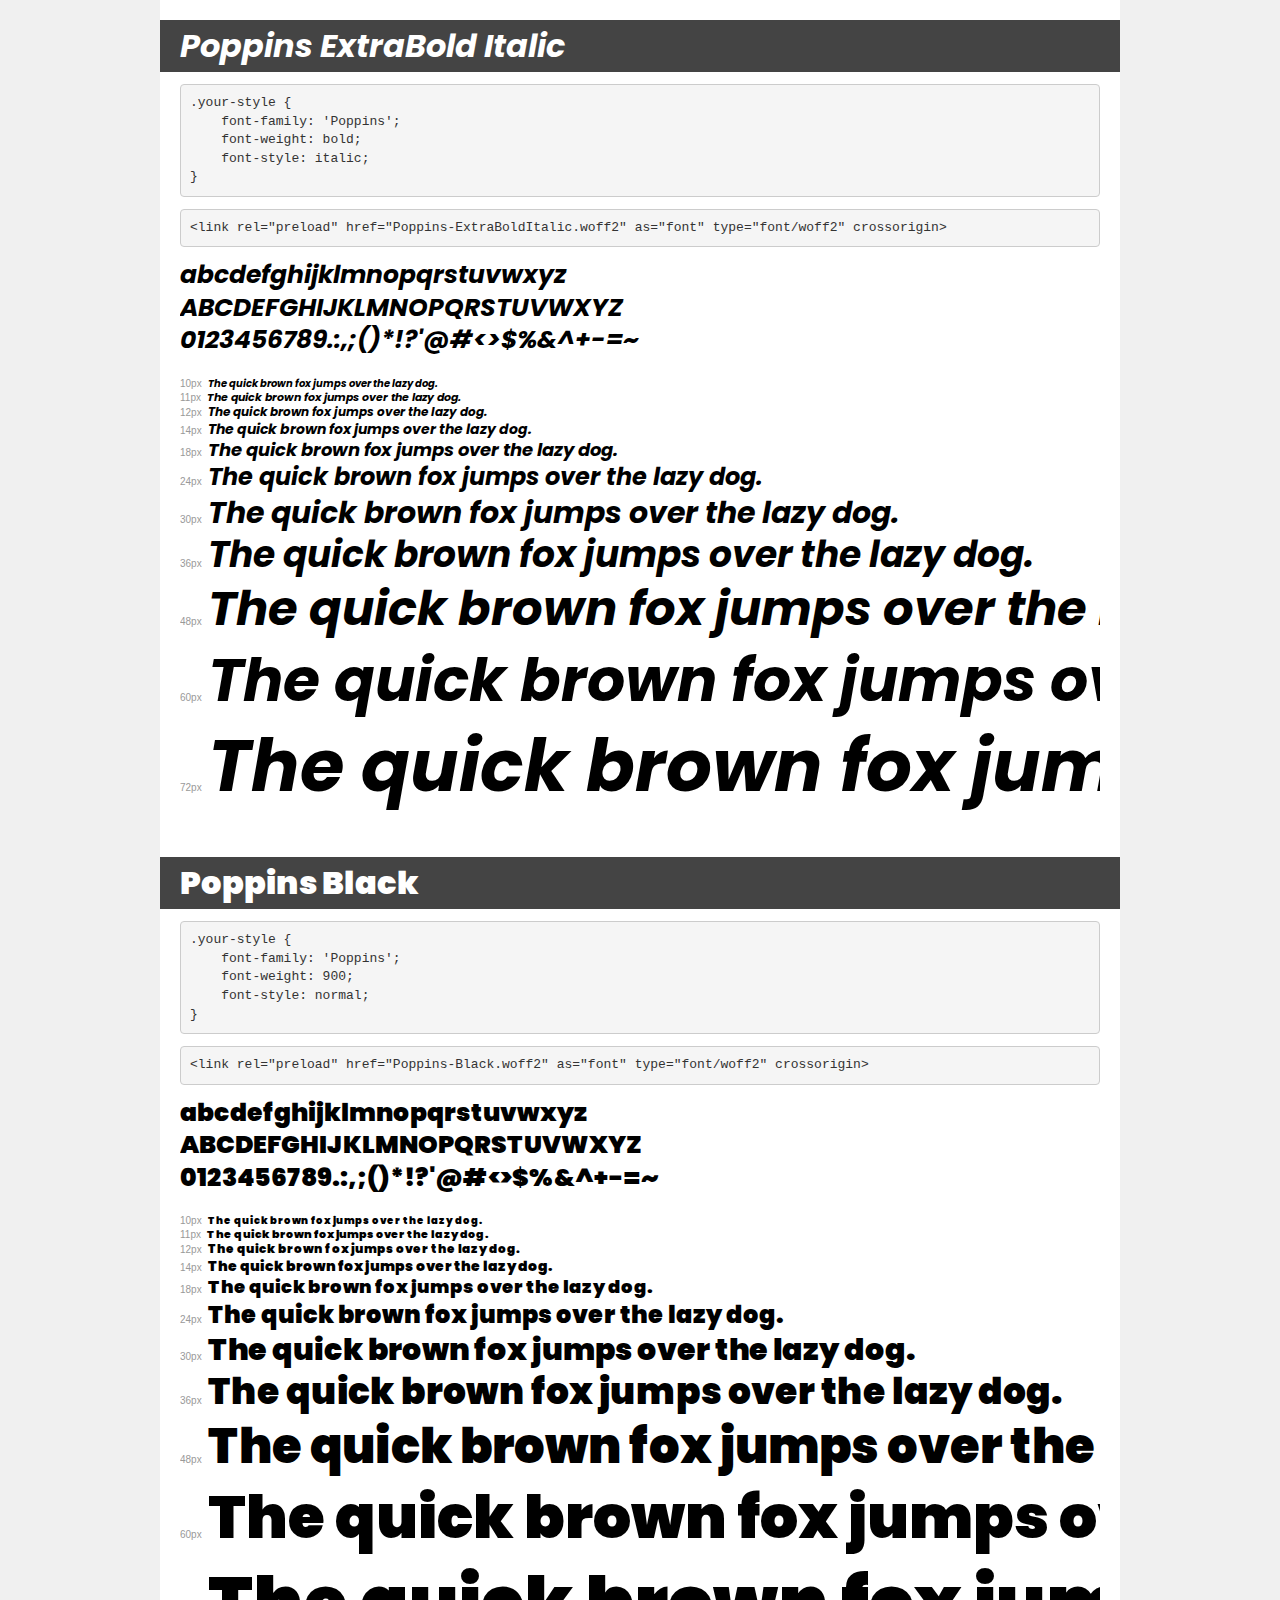
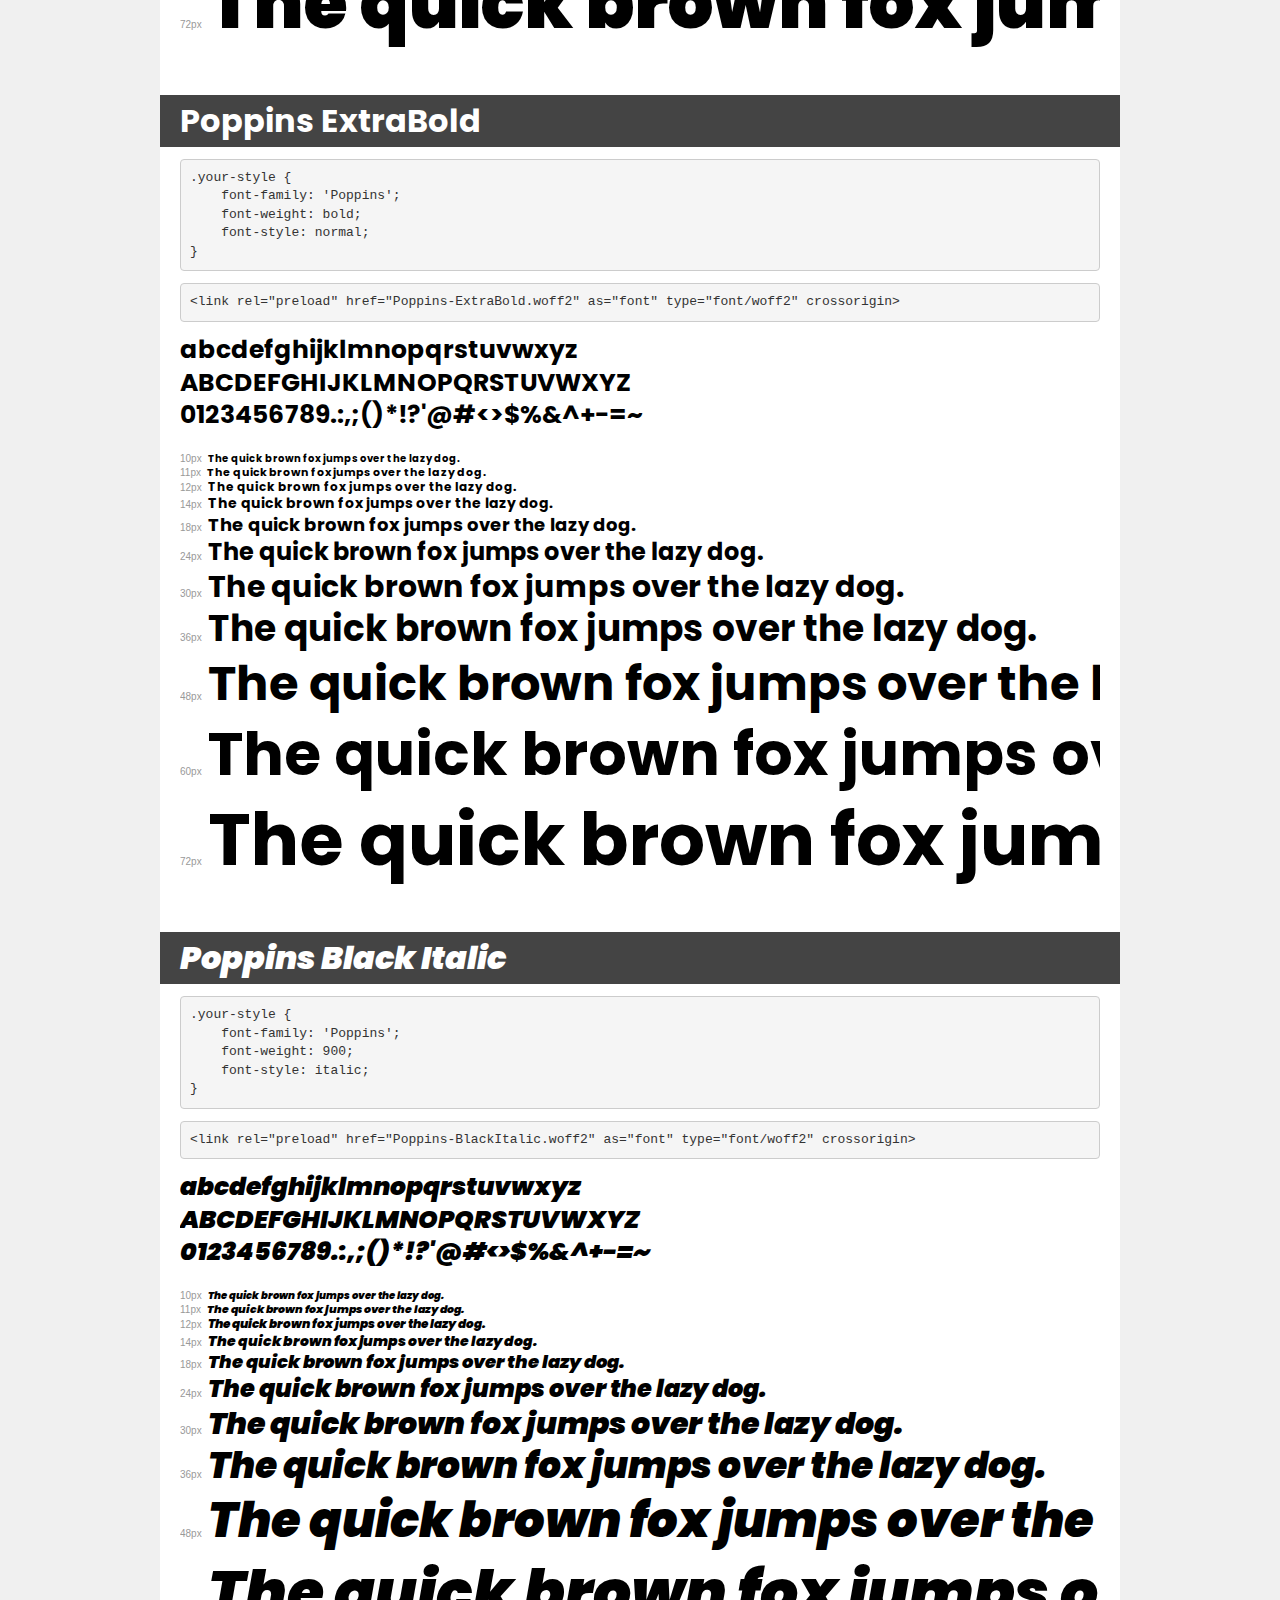
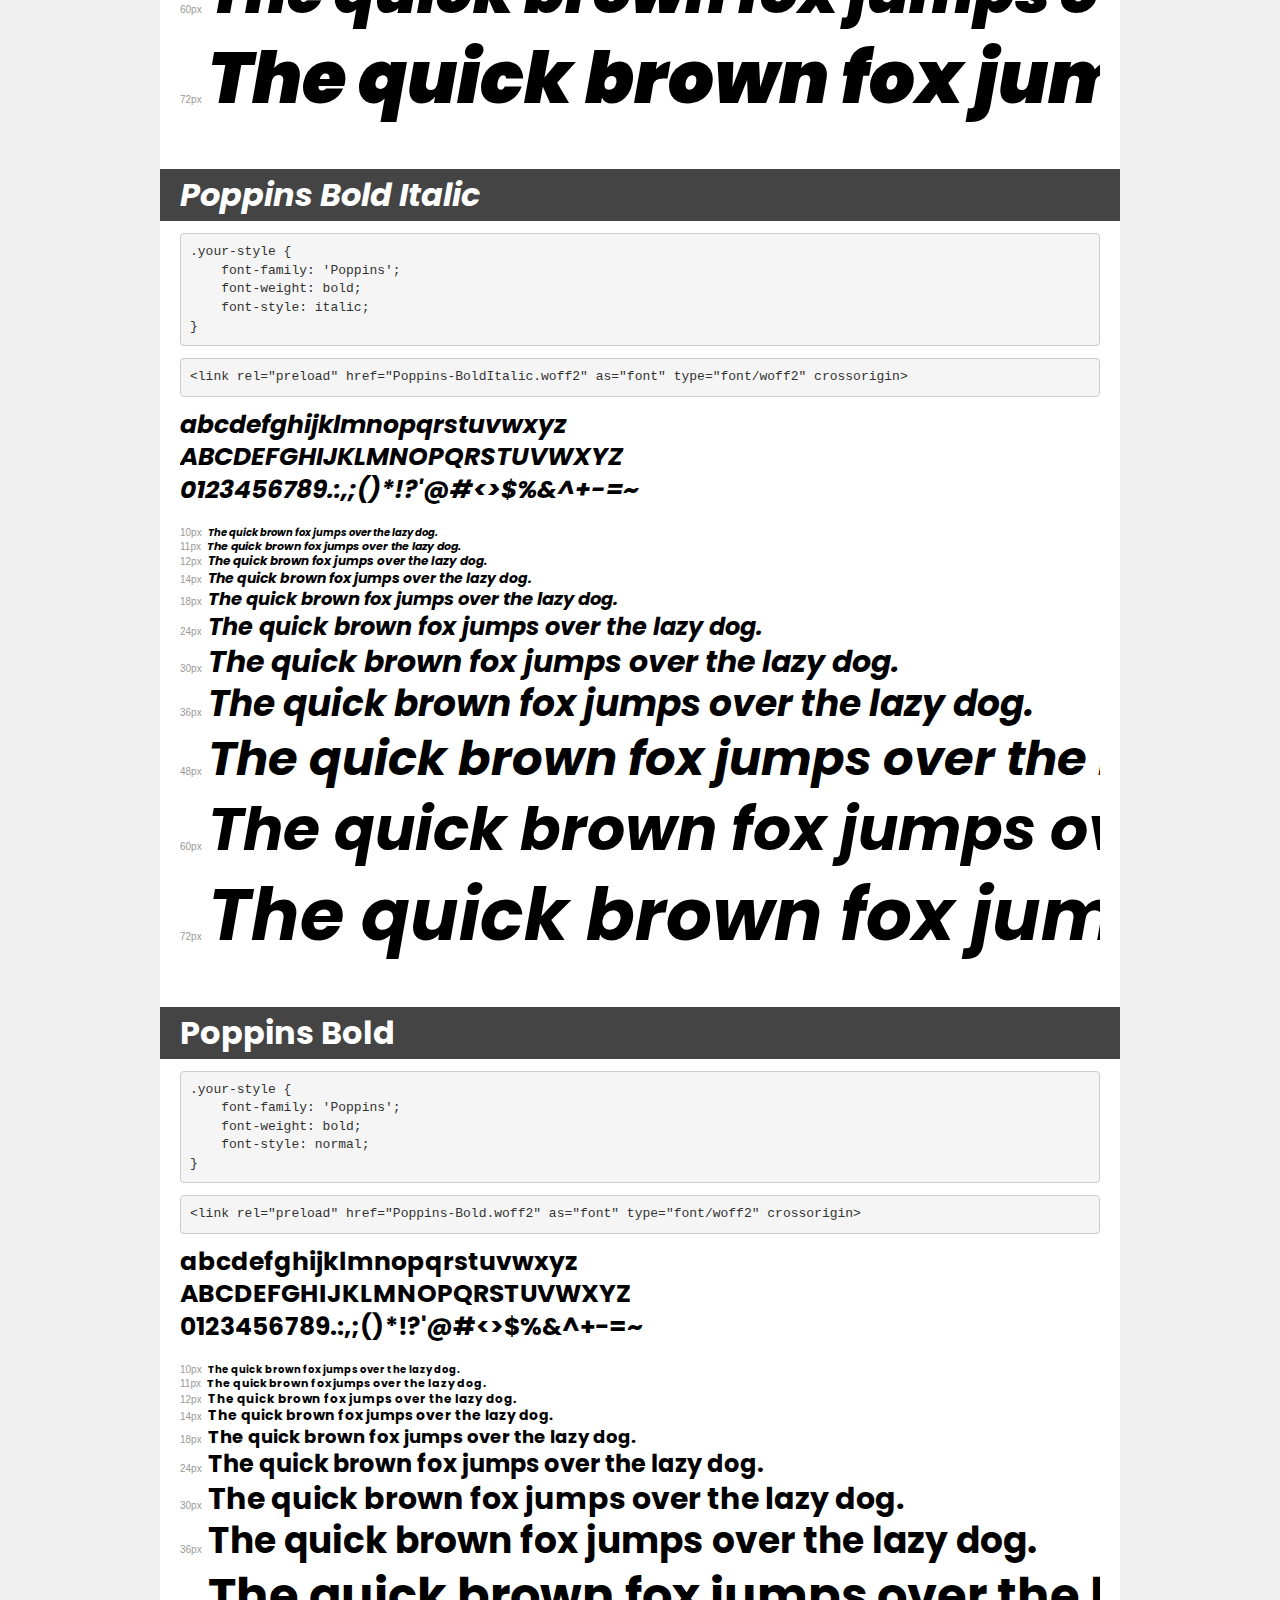
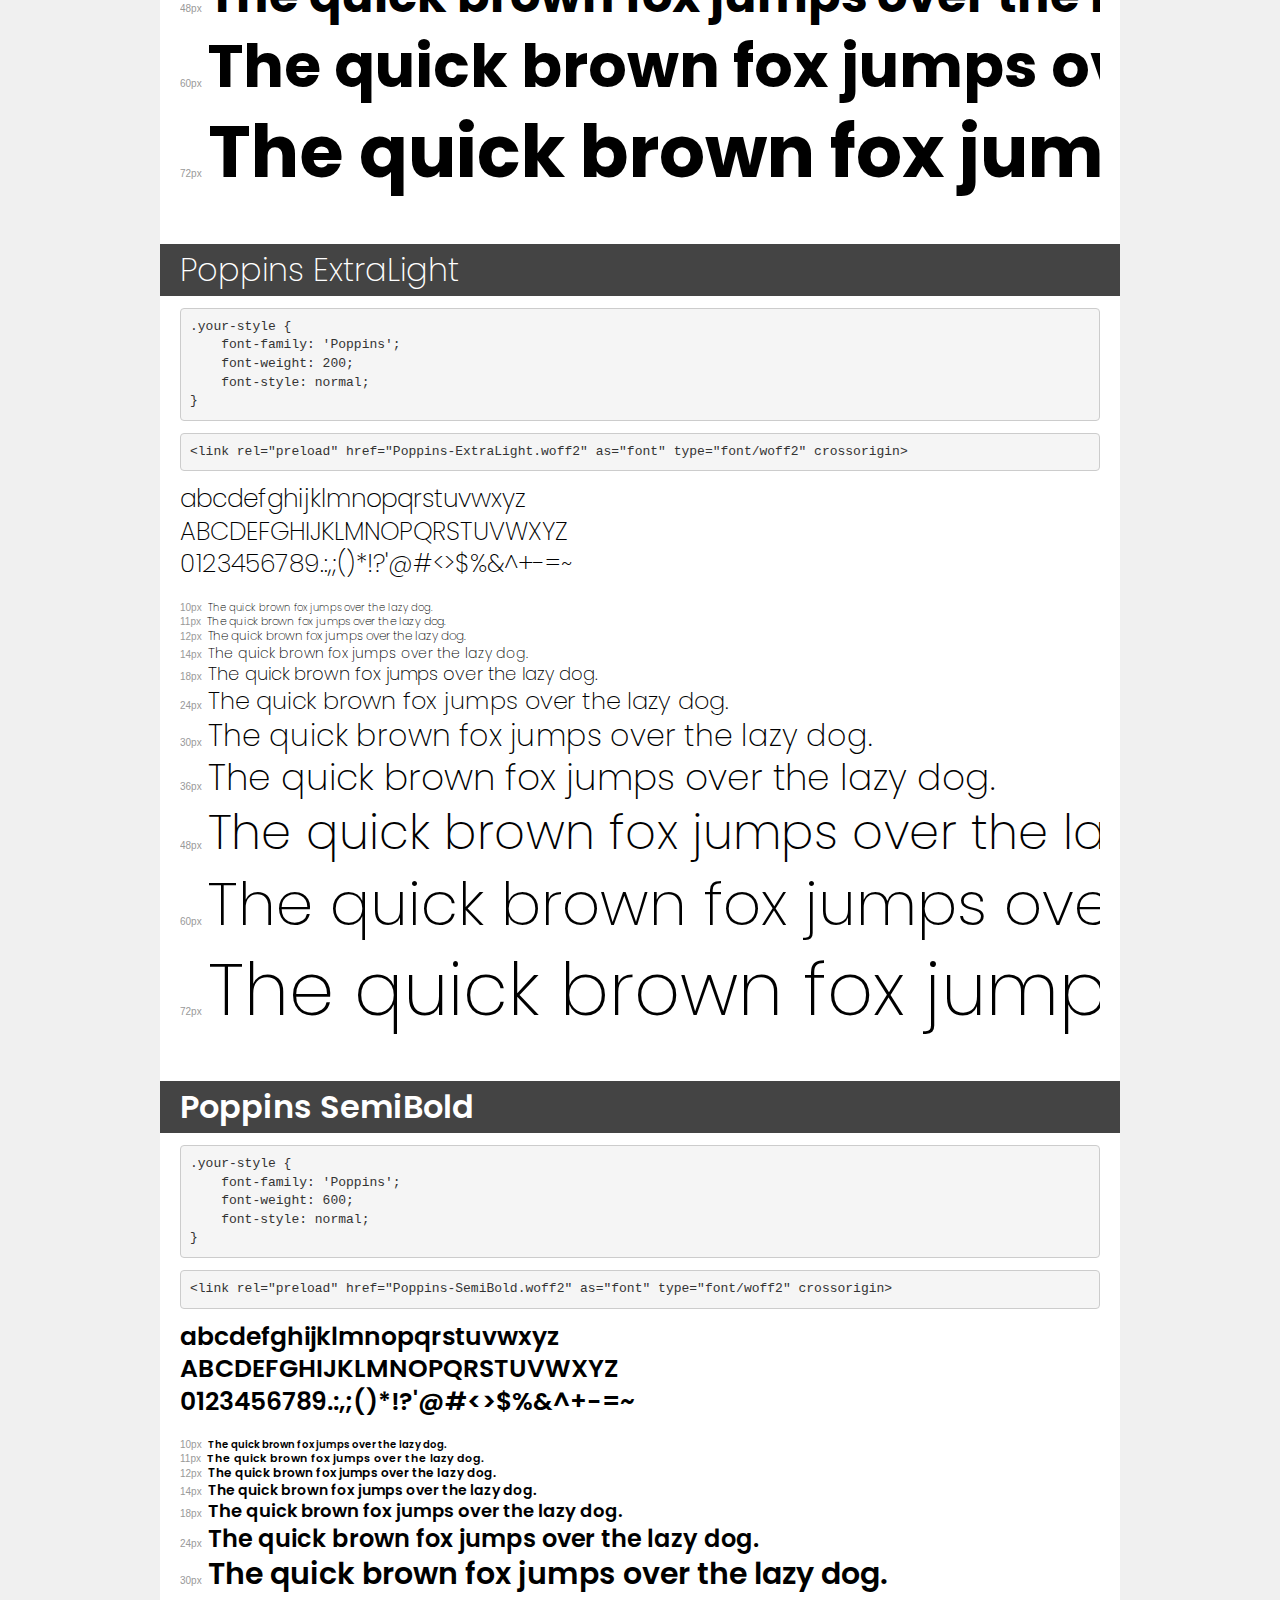
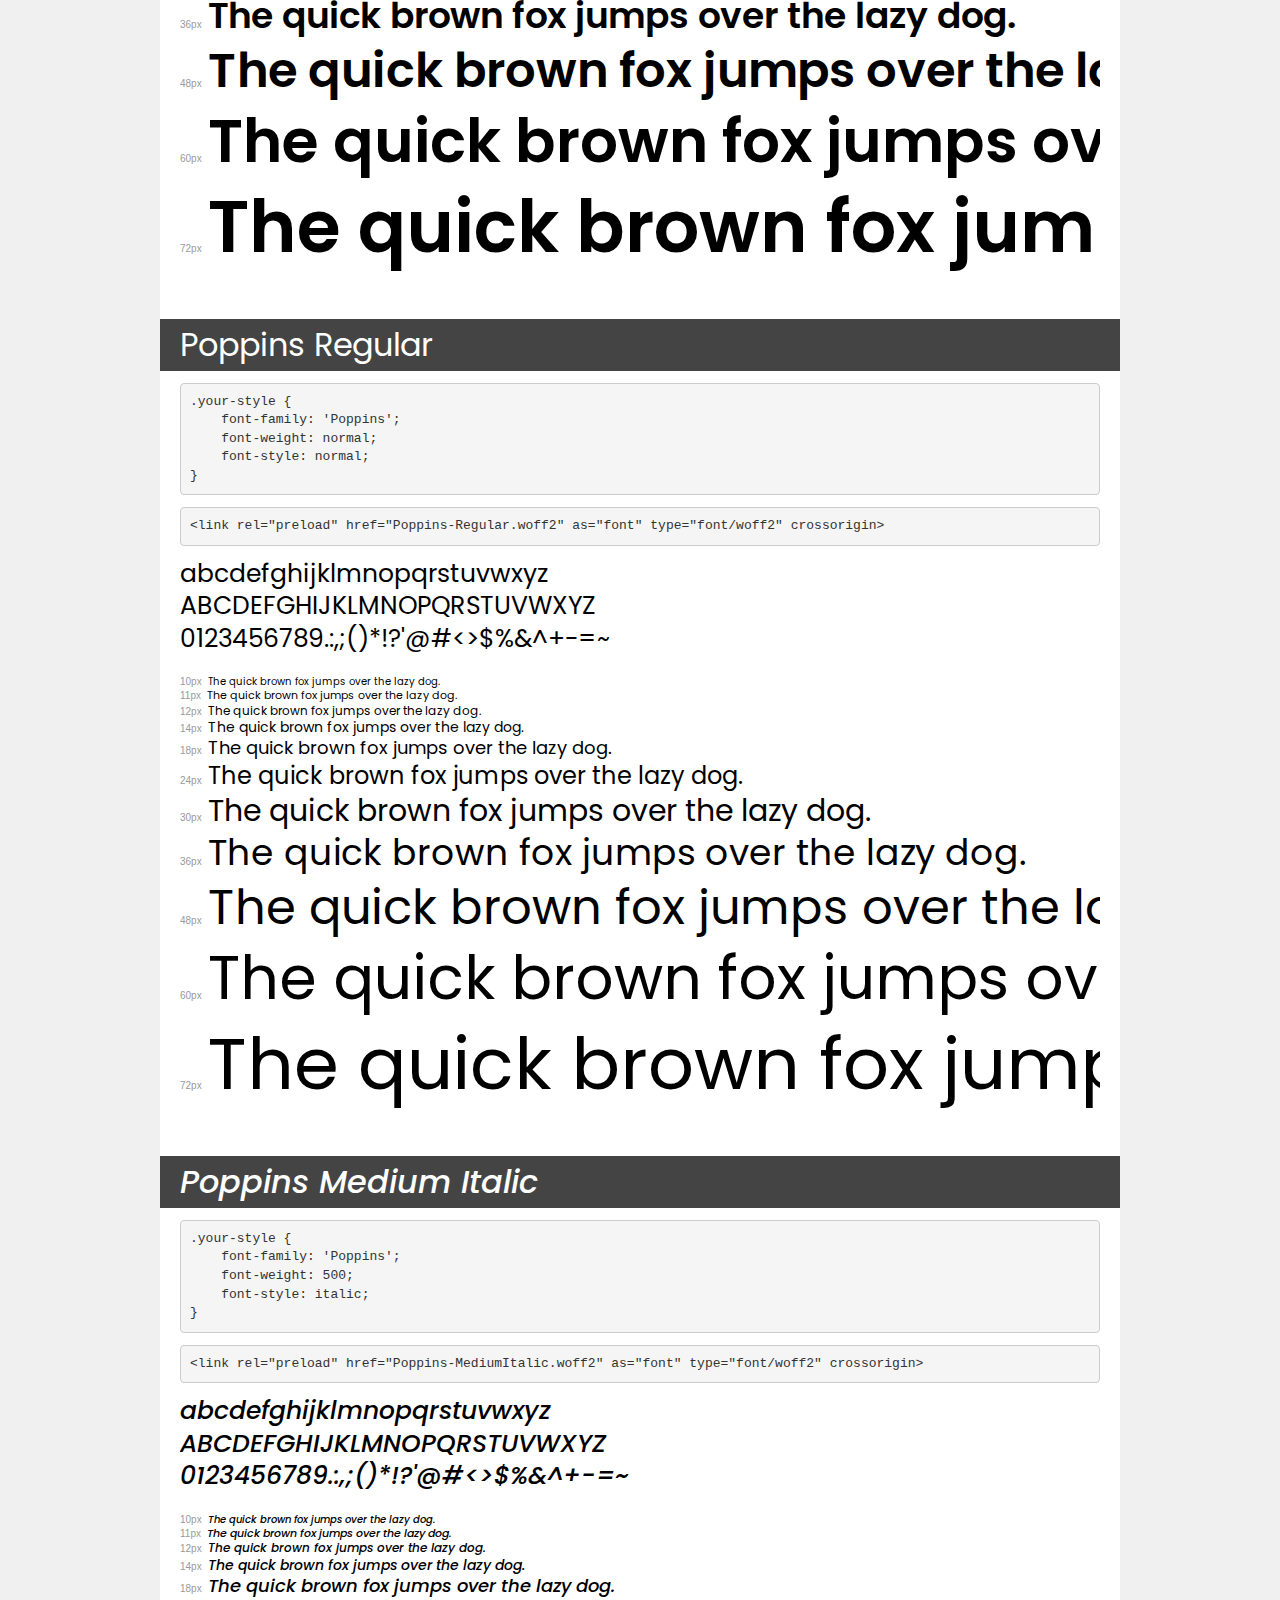
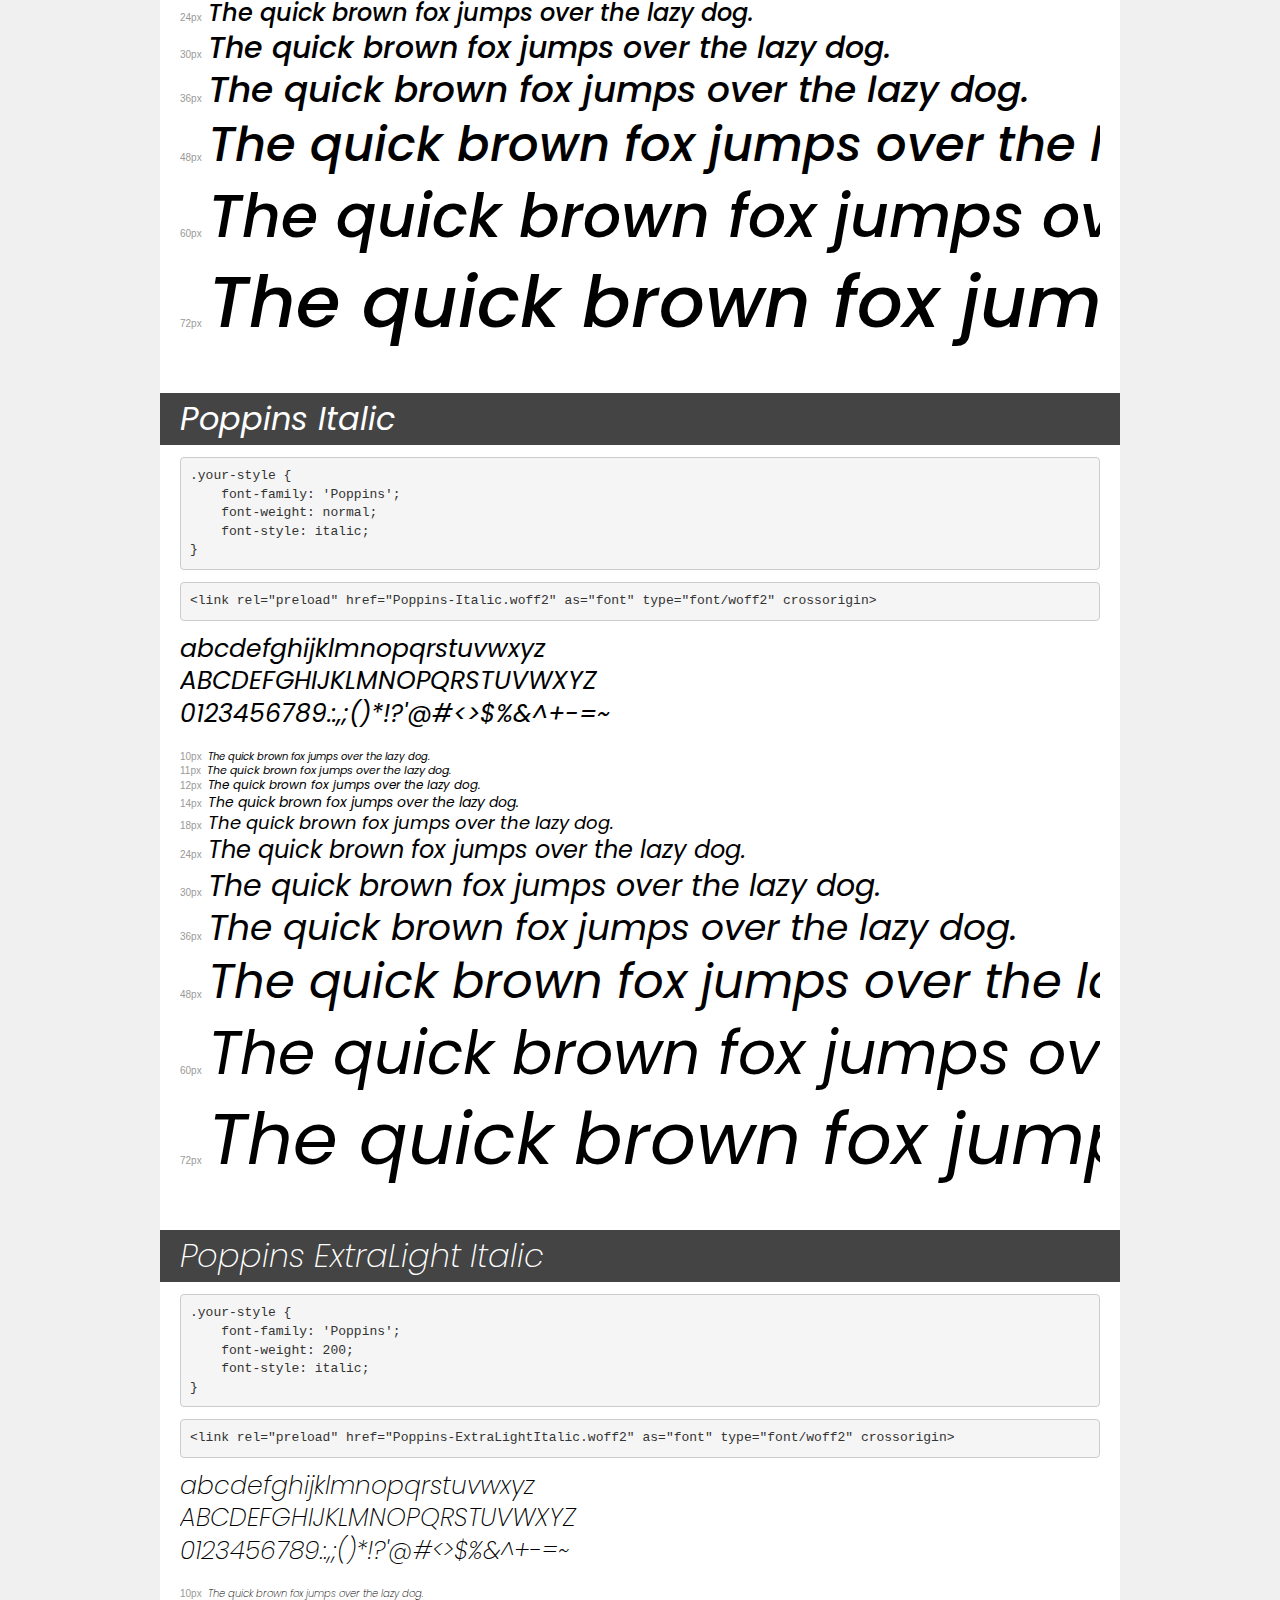
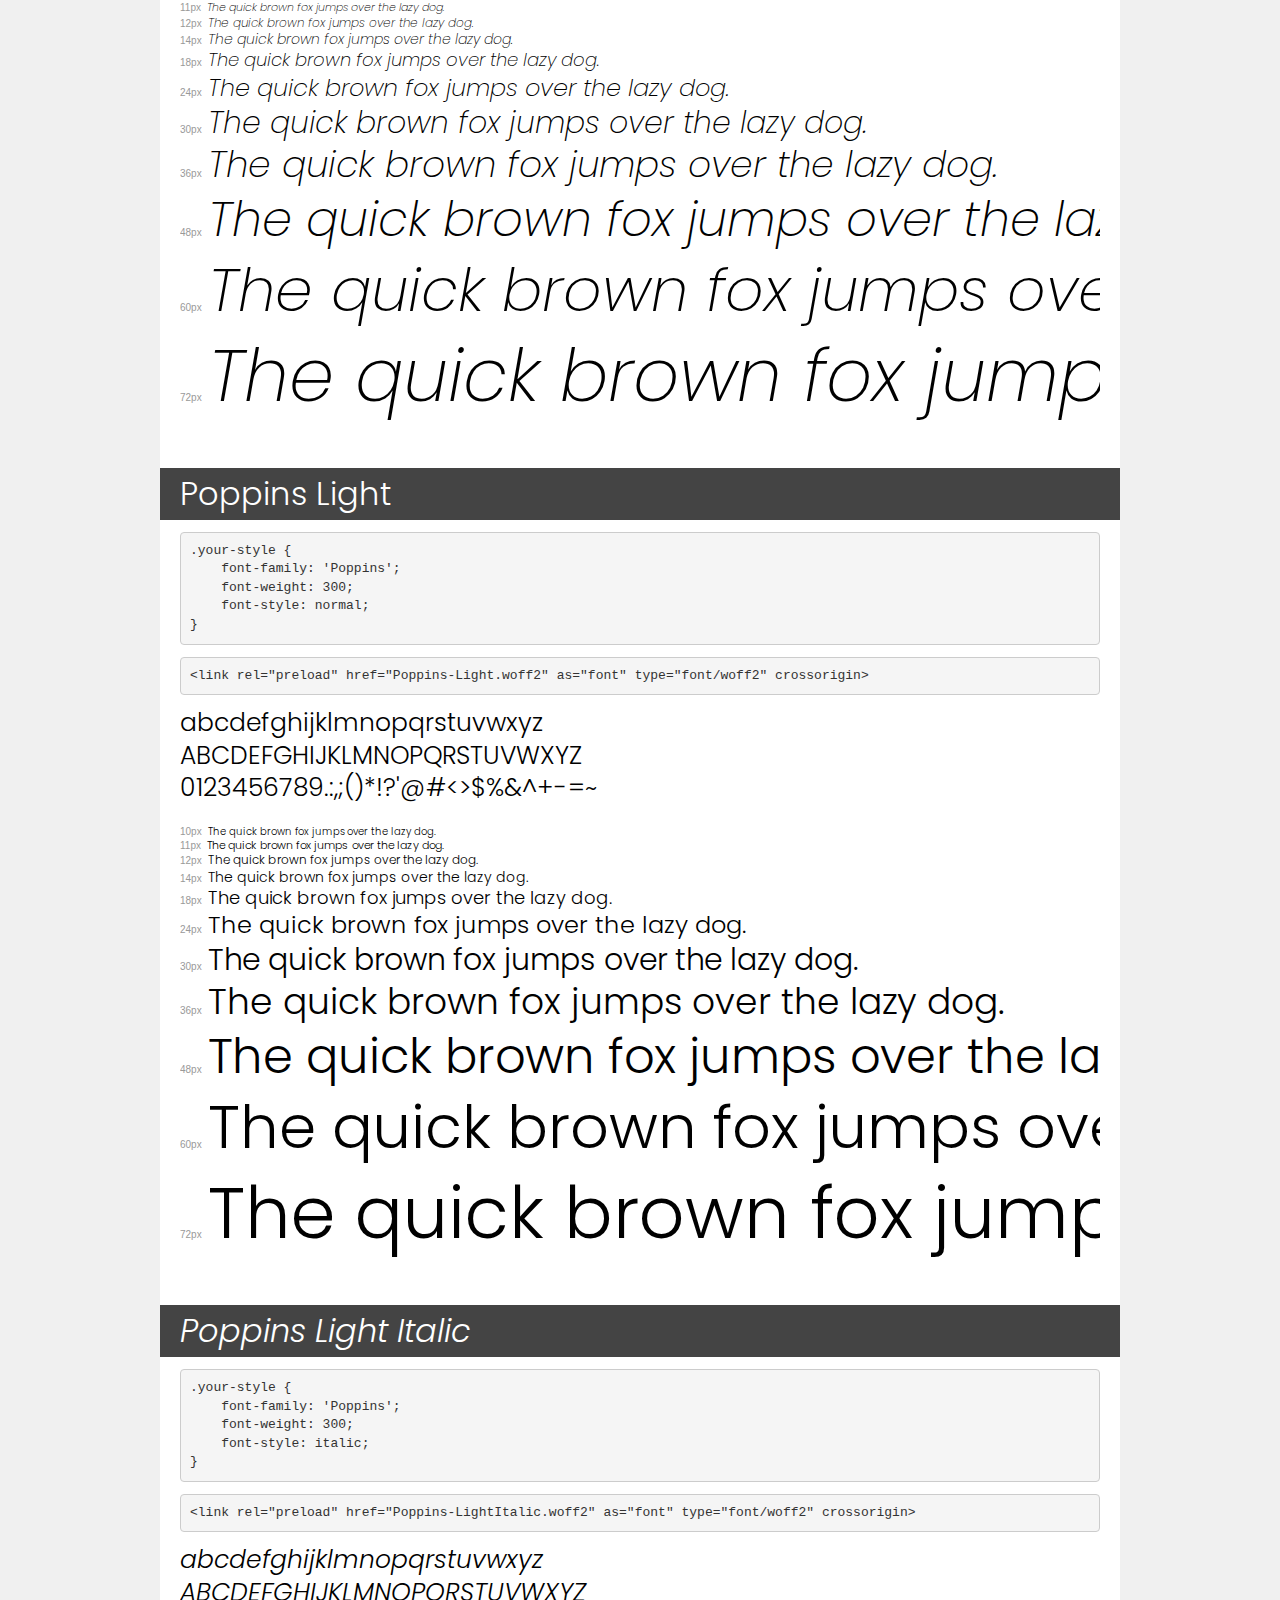
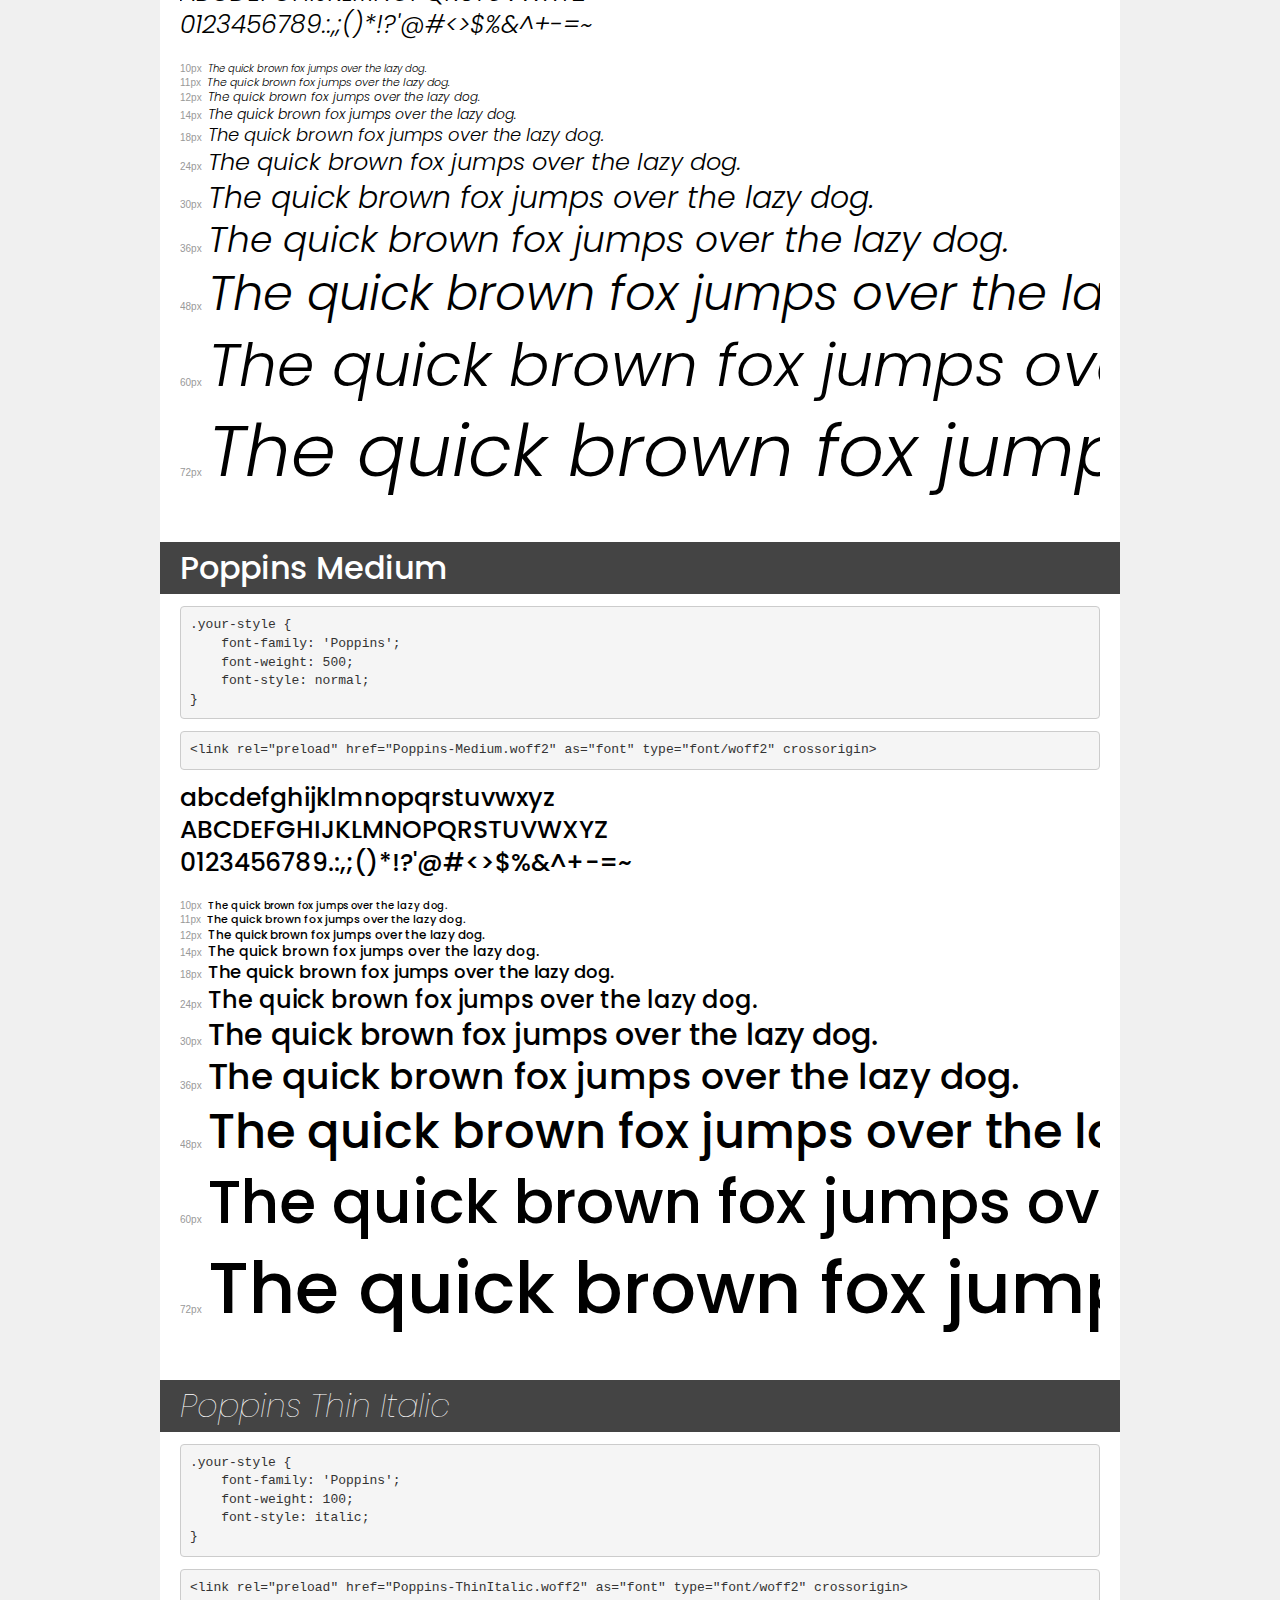
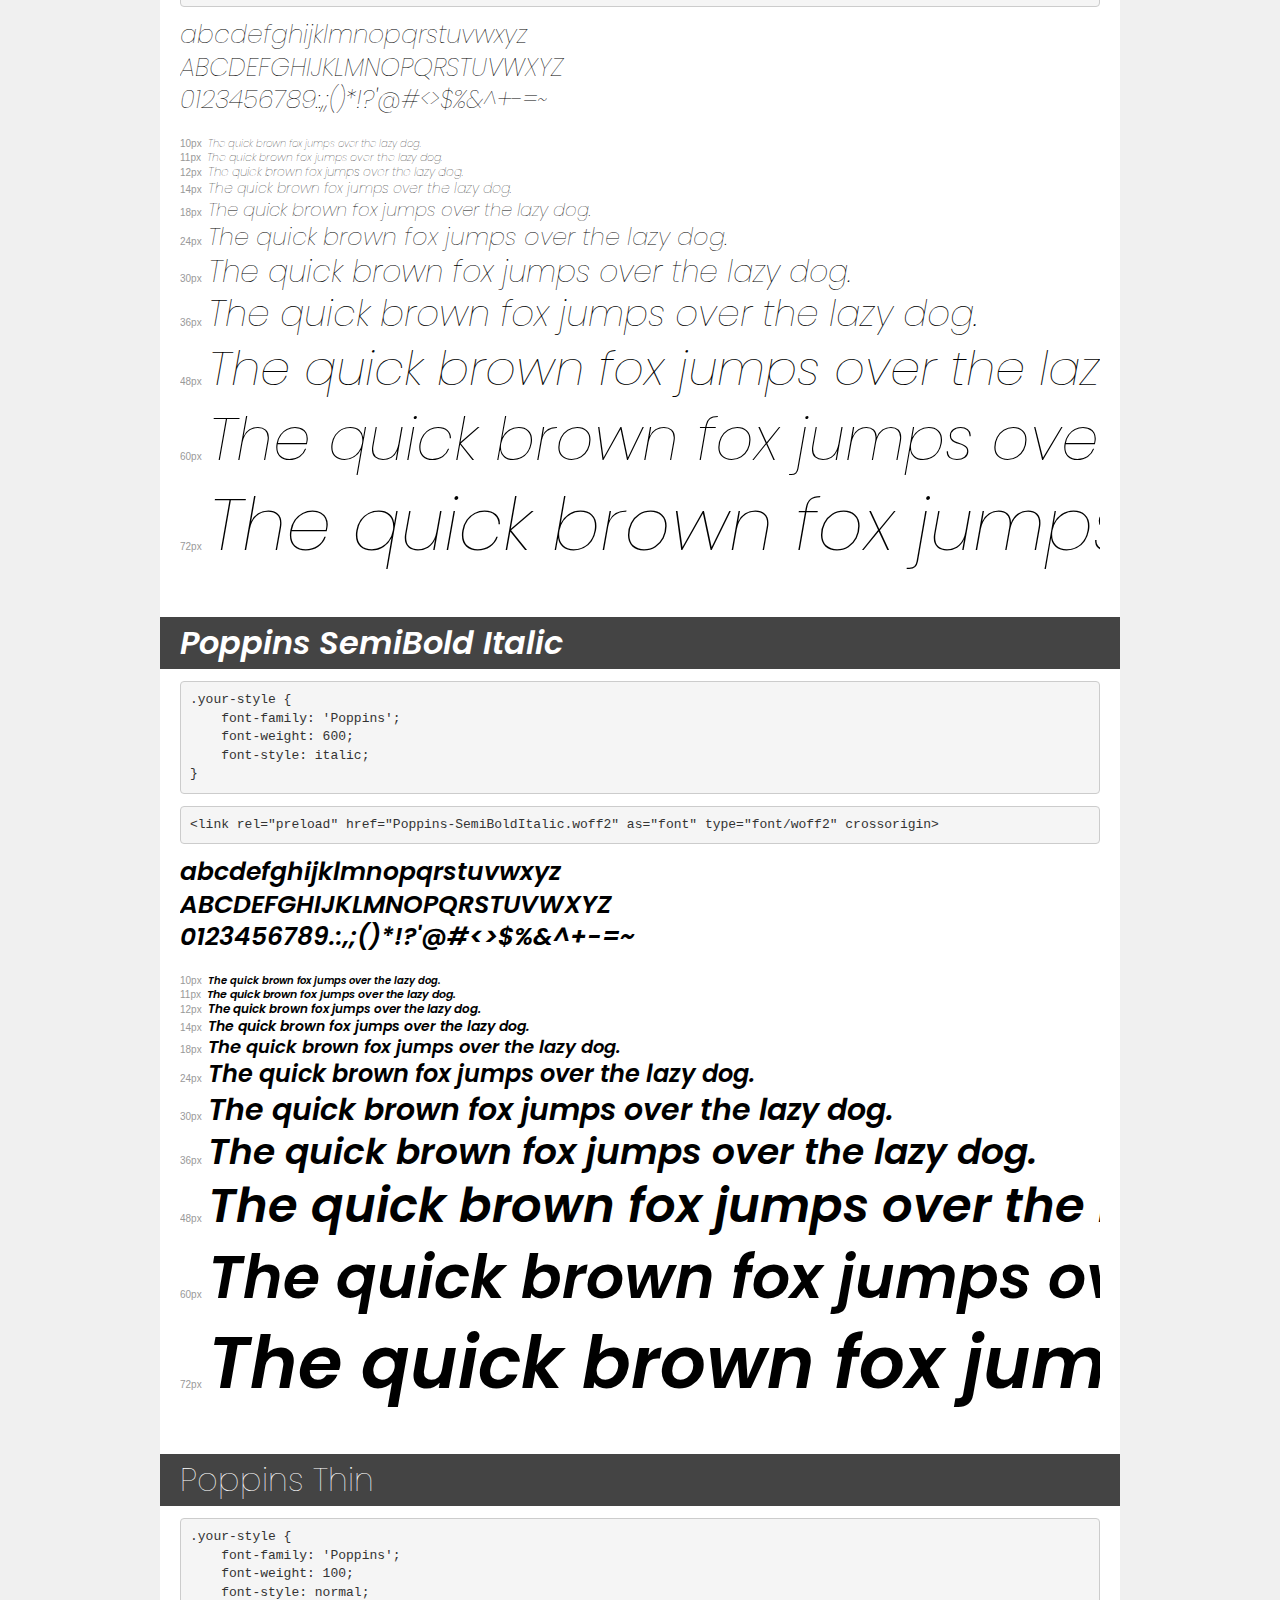
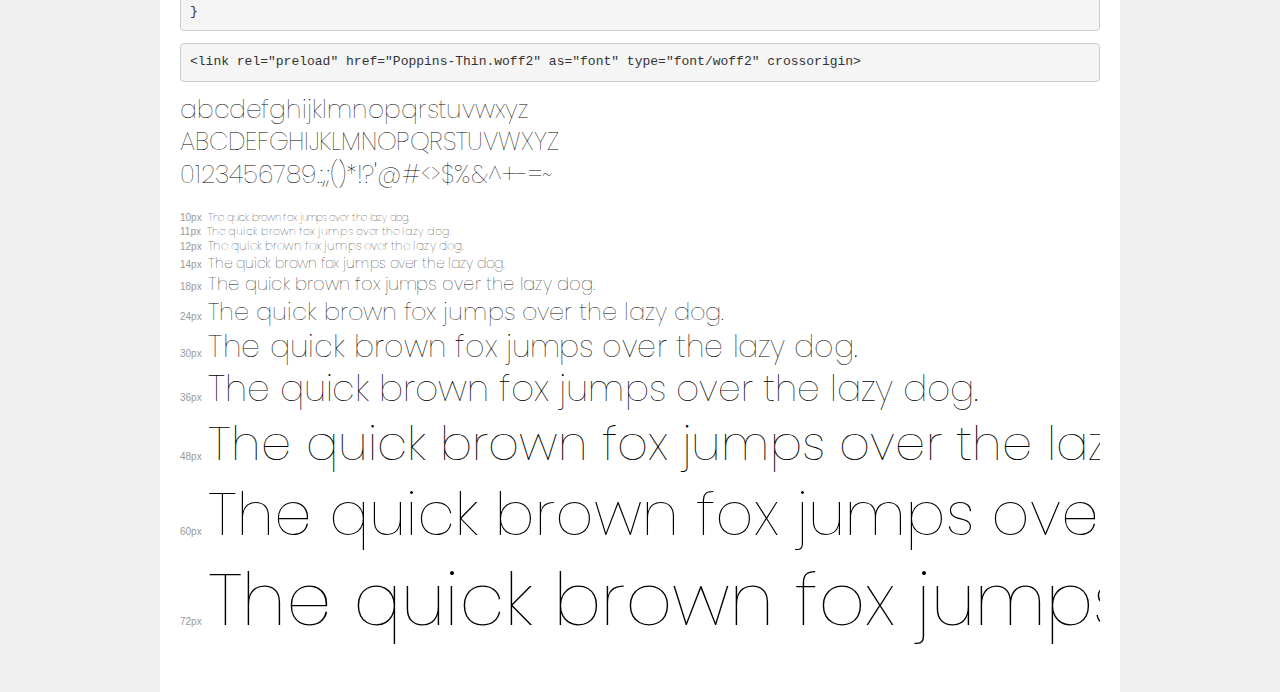
<file: fonts/demo.html>
<!DOCTYPE html>
<html lang="en">
<head>
    <meta charset="utf-8">
    <meta http-equiv="X-UA-Compatible" content="IE=edge">
    <meta name="viewport" content="width=device-width, initial-scale=1">
    <meta name="robots" content="noindex, noarchive">
    <meta name="format-detection" content="telephone=no">
    <title>Transfonter demo</title>
    <link href="stylesheet.css" rel="stylesheet">
    <style>
        /*
        http://meyerweb.com/eric/tools/css/reset/
        v2.0 | 20110126
        License: none (public domain)
        */
        html, body, div, span, applet, object, iframe,
        h1, h2, h3, h4, h5, h6, p, blockquote, pre,
        a, abbr, acronym, address, big, cite, code,
        del, dfn, em, img, ins, kbd, q, s, samp,
        small, strike, strong, sub, sup, tt, var,
        b, u, i, center,
        dl, dt, dd, ol, ul, li,
        fieldset, form, label, legend,
        table, caption, tbody, tfoot, thead, tr, th, td,
        article, aside, canvas, details, embed,
        figure, figcaption, footer, header, hgroup,
        menu, nav, output, ruby, section, summary,
        time, mark, audio, video {
            margin: 0;
            padding: 0;
            border: 0;
            font-size: 100%;
            font: inherit;
            vertical-align: baseline;
        }
        /* HTML5 display-role reset for older browsers */
        article, aside, details, figcaption, figure,
        footer, header, hgroup, menu, nav, section {
            display: block;
        }
        body {
            line-height: 1;
        }
        ol, ul {
            list-style: none;
        }
        blockquote, q {
            quotes: none;
        }
        blockquote:before, blockquote:after,
        q:before, q:after {
            content: '';
            content: none;
        }
        table {
            border-collapse: collapse;
            border-spacing: 0;
        }
        /* demo styles */
        body {
            background: #f0f0f0;
            color: #000;
        }
        .page {
            background: #fff;
            width: 920px;
            margin: 0 auto;
            padding: 20px 20px 0 20px;
            overflow: hidden;
        }
        .font-container {
            overflow-x: auto;
            overflow-y: hidden;
            margin-bottom: 40px;
            line-height: 1.3;
            white-space: nowrap;
            padding-bottom: 5px;
        }
        h1 {
            position: relative;
            background: #444;
            font-size: 32px;
            color: #fff;
            padding: 10px 20px;
            margin: 0 -20px 12px -20px;
        }
        .letters {
            font-size: 25px;
            margin-bottom: 20px;
        }
        .s10:before {
            content: '10px';
        }
        .s11:before {
            content: '11px';
        }
        .s12:before {
            content: '12px';
        }
        .s14:before {
            content: '14px';
        }
        .s18:before {
            content: '18px';
        }
        .s24:before {
            content: '24px';
        }
        .s30:before {
            content: '30px';
        }
        .s36:before {
            content: '36px';
        }
        .s48:before {
            content: '48px';
        }
        .s60:before {
            content: '60px';
        }
        .s72:before {
            content: '72px';
        }
        .s10:before, .s11:before, .s12:before, .s14:before,
        .s18:before, .s24:before, .s30:before, .s36:before,
        .s48:before, .s60:before, .s72:before {
            font-family: Arial, sans-serif;
            font-size: 10px;
            font-weight: normal;
            font-style: normal;
            color: #999;
            padding-right: 6px;
        }
        pre {
            display: block;
            padding: 9px;
            margin: 0 0 12px;
            font-family: Monaco, Menlo, Consolas, "Courier New", monospace;
            font-size: 13px;
            line-height: 1.428571429;
            color: #333;
            font-weight: normal;
            font-style: normal;
            background-color: #f5f5f5;
            border: 1px solid #ccc;
            overflow-x: auto;
            border-radius: 4px;
        }
        /* responsive */
        @media (max-width: 959px) {
            .page {
                width: auto;
                margin: 0;
            }
        }
    </style>
</head>
<body>
<div class="page">
    <div class="demo">
        <h1 style="font-family: 'Poppins'; font-weight: bold; font-style: italic;">Poppins ExtraBold Italic</h1>
        <pre title="Usage">.your-style {
    font-family: 'Poppins';
    font-weight: bold;
    font-style: italic;
}</pre>
        <pre title="Preload (optional)">
&lt;link rel=&quot;preload&quot; href=&quot;Poppins-ExtraBoldItalic.woff2&quot; as=&quot;font&quot; type=&quot;font/woff2&quot; crossorigin&gt;</pre>
        <div class="font-container" style="font-family: 'Poppins'; font-weight: bold; font-style: italic;">
            <p class="letters">
                abcdefghijklmnopqrstuvwxyz<br>
ABCDEFGHIJKLMNOPQRSTUVWXYZ<br>
                0123456789.:,;()*!?'@#&lt;&gt;$%&^+-=~
            </p>
            <p class="s10" style="font-size: 10px;">The quick brown fox jumps over the lazy dog.</p>
            <p class="s11" style="font-size: 11px;">The quick brown fox jumps over the lazy dog.</p>
            <p class="s12" style="font-size: 12px;">The quick brown fox jumps over the lazy dog.</p>
            <p class="s14" style="font-size: 14px;">The quick brown fox jumps over the lazy dog.</p>
            <p class="s18" style="font-size: 18px;">The quick brown fox jumps over the lazy dog.</p>
            <p class="s24" style="font-size: 24px;">The quick brown fox jumps over the lazy dog.</p>
            <p class="s30" style="font-size: 30px;">The quick brown fox jumps over the lazy dog.</p>
            <p class="s36" style="font-size: 36px;">The quick brown fox jumps over the lazy dog.</p>
            <p class="s48" style="font-size: 48px;">The quick brown fox jumps over the lazy dog.</p>
            <p class="s60" style="font-size: 60px;">The quick brown fox jumps over the lazy dog.</p>
            <p class="s72" style="font-size: 72px;">The quick brown fox jumps over the lazy dog.</p>
        </div>
    </div>

    <div class="demo">
        <h1 style="font-family: 'Poppins'; font-weight: 900; font-style: normal;">Poppins Black</h1>
        <pre title="Usage">.your-style {
    font-family: 'Poppins';
    font-weight: 900;
    font-style: normal;
}</pre>
        <pre title="Preload (optional)">
&lt;link rel=&quot;preload&quot; href=&quot;Poppins-Black.woff2&quot; as=&quot;font&quot; type=&quot;font/woff2&quot; crossorigin&gt;</pre>
        <div class="font-container" style="font-family: 'Poppins'; font-weight: 900; font-style: normal;">
            <p class="letters">
                abcdefghijklmnopqrstuvwxyz<br>
ABCDEFGHIJKLMNOPQRSTUVWXYZ<br>
                0123456789.:,;()*!?'@#&lt;&gt;$%&^+-=~
            </p>
            <p class="s10" style="font-size: 10px;">The quick brown fox jumps over the lazy dog.</p>
            <p class="s11" style="font-size: 11px;">The quick brown fox jumps over the lazy dog.</p>
            <p class="s12" style="font-size: 12px;">The quick brown fox jumps over the lazy dog.</p>
            <p class="s14" style="font-size: 14px;">The quick brown fox jumps over the lazy dog.</p>
            <p class="s18" style="font-size: 18px;">The quick brown fox jumps over the lazy dog.</p>
            <p class="s24" style="font-size: 24px;">The quick brown fox jumps over the lazy dog.</p>
            <p class="s30" style="font-size: 30px;">The quick brown fox jumps over the lazy dog.</p>
            <p class="s36" style="font-size: 36px;">The quick brown fox jumps over the lazy dog.</p>
            <p class="s48" style="font-size: 48px;">The quick brown fox jumps over the lazy dog.</p>
            <p class="s60" style="font-size: 60px;">The quick brown fox jumps over the lazy dog.</p>
            <p class="s72" style="font-size: 72px;">The quick brown fox jumps over the lazy dog.</p>
        </div>
    </div>

    <div class="demo">
        <h1 style="font-family: 'Poppins'; font-weight: bold; font-style: normal;">Poppins ExtraBold</h1>
        <pre title="Usage">.your-style {
    font-family: 'Poppins';
    font-weight: bold;
    font-style: normal;
}</pre>
        <pre title="Preload (optional)">
&lt;link rel=&quot;preload&quot; href=&quot;Poppins-ExtraBold.woff2&quot; as=&quot;font&quot; type=&quot;font/woff2&quot; crossorigin&gt;</pre>
        <div class="font-container" style="font-family: 'Poppins'; font-weight: bold; font-style: normal;">
            <p class="letters">
                abcdefghijklmnopqrstuvwxyz<br>
ABCDEFGHIJKLMNOPQRSTUVWXYZ<br>
                0123456789.:,;()*!?'@#&lt;&gt;$%&^+-=~
            </p>
            <p class="s10" style="font-size: 10px;">The quick brown fox jumps over the lazy dog.</p>
            <p class="s11" style="font-size: 11px;">The quick brown fox jumps over the lazy dog.</p>
            <p class="s12" style="font-size: 12px;">The quick brown fox jumps over the lazy dog.</p>
            <p class="s14" style="font-size: 14px;">The quick brown fox jumps over the lazy dog.</p>
            <p class="s18" style="font-size: 18px;">The quick brown fox jumps over the lazy dog.</p>
            <p class="s24" style="font-size: 24px;">The quick brown fox jumps over the lazy dog.</p>
            <p class="s30" style="font-size: 30px;">The quick brown fox jumps over the lazy dog.</p>
            <p class="s36" style="font-size: 36px;">The quick brown fox jumps over the lazy dog.</p>
            <p class="s48" style="font-size: 48px;">The quick brown fox jumps over the lazy dog.</p>
            <p class="s60" style="font-size: 60px;">The quick brown fox jumps over the lazy dog.</p>
            <p class="s72" style="font-size: 72px;">The quick brown fox jumps over the lazy dog.</p>
        </div>
    </div>

    <div class="demo">
        <h1 style="font-family: 'Poppins'; font-weight: 900; font-style: italic;">Poppins Black Italic</h1>
        <pre title="Usage">.your-style {
    font-family: 'Poppins';
    font-weight: 900;
    font-style: italic;
}</pre>
        <pre title="Preload (optional)">
&lt;link rel=&quot;preload&quot; href=&quot;Poppins-BlackItalic.woff2&quot; as=&quot;font&quot; type=&quot;font/woff2&quot; crossorigin&gt;</pre>
        <div class="font-container" style="font-family: 'Poppins'; font-weight: 900; font-style: italic;">
            <p class="letters">
                abcdefghijklmnopqrstuvwxyz<br>
ABCDEFGHIJKLMNOPQRSTUVWXYZ<br>
                0123456789.:,;()*!?'@#&lt;&gt;$%&^+-=~
            </p>
            <p class="s10" style="font-size: 10px;">The quick brown fox jumps over the lazy dog.</p>
            <p class="s11" style="font-size: 11px;">The quick brown fox jumps over the lazy dog.</p>
            <p class="s12" style="font-size: 12px;">The quick brown fox jumps over the lazy dog.</p>
            <p class="s14" style="font-size: 14px;">The quick brown fox jumps over the lazy dog.</p>
            <p class="s18" style="font-size: 18px;">The quick brown fox jumps over the lazy dog.</p>
            <p class="s24" style="font-size: 24px;">The quick brown fox jumps over the lazy dog.</p>
            <p class="s30" style="font-size: 30px;">The quick brown fox jumps over the lazy dog.</p>
            <p class="s36" style="font-size: 36px;">The quick brown fox jumps over the lazy dog.</p>
            <p class="s48" style="font-size: 48px;">The quick brown fox jumps over the lazy dog.</p>
            <p class="s60" style="font-size: 60px;">The quick brown fox jumps over the lazy dog.</p>
            <p class="s72" style="font-size: 72px;">The quick brown fox jumps over the lazy dog.</p>
        </div>
    </div>

    <div class="demo">
        <h1 style="font-family: 'Poppins'; font-weight: bold; font-style: italic;">Poppins Bold Italic</h1>
        <pre title="Usage">.your-style {
    font-family: 'Poppins';
    font-weight: bold;
    font-style: italic;
}</pre>
        <pre title="Preload (optional)">
&lt;link rel=&quot;preload&quot; href=&quot;Poppins-BoldItalic.woff2&quot; as=&quot;font&quot; type=&quot;font/woff2&quot; crossorigin&gt;</pre>
        <div class="font-container" style="font-family: 'Poppins'; font-weight: bold; font-style: italic;">
            <p class="letters">
                abcdefghijklmnopqrstuvwxyz<br>
ABCDEFGHIJKLMNOPQRSTUVWXYZ<br>
                0123456789.:,;()*!?'@#&lt;&gt;$%&^+-=~
            </p>
            <p class="s10" style="font-size: 10px;">The quick brown fox jumps over the lazy dog.</p>
            <p class="s11" style="font-size: 11px;">The quick brown fox jumps over the lazy dog.</p>
            <p class="s12" style="font-size: 12px;">The quick brown fox jumps over the lazy dog.</p>
            <p class="s14" style="font-size: 14px;">The quick brown fox jumps over the lazy dog.</p>
            <p class="s18" style="font-size: 18px;">The quick brown fox jumps over the lazy dog.</p>
            <p class="s24" style="font-size: 24px;">The quick brown fox jumps over the lazy dog.</p>
            <p class="s30" style="font-size: 30px;">The quick brown fox jumps over the lazy dog.</p>
            <p class="s36" style="font-size: 36px;">The quick brown fox jumps over the lazy dog.</p>
            <p class="s48" style="font-size: 48px;">The quick brown fox jumps over the lazy dog.</p>
            <p class="s60" style="font-size: 60px;">The quick brown fox jumps over the lazy dog.</p>
            <p class="s72" style="font-size: 72px;">The quick brown fox jumps over the lazy dog.</p>
        </div>
    </div>

    <div class="demo">
        <h1 style="font-family: 'Poppins'; font-weight: bold; font-style: normal;">Poppins Bold</h1>
        <pre title="Usage">.your-style {
    font-family: 'Poppins';
    font-weight: bold;
    font-style: normal;
}</pre>
        <pre title="Preload (optional)">
&lt;link rel=&quot;preload&quot; href=&quot;Poppins-Bold.woff2&quot; as=&quot;font&quot; type=&quot;font/woff2&quot; crossorigin&gt;</pre>
        <div class="font-container" style="font-family: 'Poppins'; font-weight: bold; font-style: normal;">
            <p class="letters">
                abcdefghijklmnopqrstuvwxyz<br>
ABCDEFGHIJKLMNOPQRSTUVWXYZ<br>
                0123456789.:,;()*!?'@#&lt;&gt;$%&^+-=~
            </p>
            <p class="s10" style="font-size: 10px;">The quick brown fox jumps over the lazy dog.</p>
            <p class="s11" style="font-size: 11px;">The quick brown fox jumps over the lazy dog.</p>
            <p class="s12" style="font-size: 12px;">The quick brown fox jumps over the lazy dog.</p>
            <p class="s14" style="font-size: 14px;">The quick brown fox jumps over the lazy dog.</p>
            <p class="s18" style="font-size: 18px;">The quick brown fox jumps over the lazy dog.</p>
            <p class="s24" style="font-size: 24px;">The quick brown fox jumps over the lazy dog.</p>
            <p class="s30" style="font-size: 30px;">The quick brown fox jumps over the lazy dog.</p>
            <p class="s36" style="font-size: 36px;">The quick brown fox jumps over the lazy dog.</p>
            <p class="s48" style="font-size: 48px;">The quick brown fox jumps over the lazy dog.</p>
            <p class="s60" style="font-size: 60px;">The quick brown fox jumps over the lazy dog.</p>
            <p class="s72" style="font-size: 72px;">The quick brown fox jumps over the lazy dog.</p>
        </div>
    </div>

    <div class="demo">
        <h1 style="font-family: 'Poppins'; font-weight: 200; font-style: normal;">Poppins ExtraLight</h1>
        <pre title="Usage">.your-style {
    font-family: 'Poppins';
    font-weight: 200;
    font-style: normal;
}</pre>
        <pre title="Preload (optional)">
&lt;link rel=&quot;preload&quot; href=&quot;Poppins-ExtraLight.woff2&quot; as=&quot;font&quot; type=&quot;font/woff2&quot; crossorigin&gt;</pre>
        <div class="font-container" style="font-family: 'Poppins'; font-weight: 200; font-style: normal;">
            <p class="letters">
                abcdefghijklmnopqrstuvwxyz<br>
ABCDEFGHIJKLMNOPQRSTUVWXYZ<br>
                0123456789.:,;()*!?'@#&lt;&gt;$%&^+-=~
            </p>
            <p class="s10" style="font-size: 10px;">The quick brown fox jumps over the lazy dog.</p>
            <p class="s11" style="font-size: 11px;">The quick brown fox jumps over the lazy dog.</p>
            <p class="s12" style="font-size: 12px;">The quick brown fox jumps over the lazy dog.</p>
            <p class="s14" style="font-size: 14px;">The quick brown fox jumps over the lazy dog.</p>
            <p class="s18" style="font-size: 18px;">The quick brown fox jumps over the lazy dog.</p>
            <p class="s24" style="font-size: 24px;">The quick brown fox jumps over the lazy dog.</p>
            <p class="s30" style="font-size: 30px;">The quick brown fox jumps over the lazy dog.</p>
            <p class="s36" style="font-size: 36px;">The quick brown fox jumps over the lazy dog.</p>
            <p class="s48" style="font-size: 48px;">The quick brown fox jumps over the lazy dog.</p>
            <p class="s60" style="font-size: 60px;">The quick brown fox jumps over the lazy dog.</p>
            <p class="s72" style="font-size: 72px;">The quick brown fox jumps over the lazy dog.</p>
        </div>
    </div>

    <div class="demo">
        <h1 style="font-family: 'Poppins'; font-weight: 600; font-style: normal;">Poppins SemiBold</h1>
        <pre title="Usage">.your-style {
    font-family: 'Poppins';
    font-weight: 600;
    font-style: normal;
}</pre>
        <pre title="Preload (optional)">
&lt;link rel=&quot;preload&quot; href=&quot;Poppins-SemiBold.woff2&quot; as=&quot;font&quot; type=&quot;font/woff2&quot; crossorigin&gt;</pre>
        <div class="font-container" style="font-family: 'Poppins'; font-weight: 600; font-style: normal;">
            <p class="letters">
                abcdefghijklmnopqrstuvwxyz<br>
ABCDEFGHIJKLMNOPQRSTUVWXYZ<br>
                0123456789.:,;()*!?'@#&lt;&gt;$%&^+-=~
            </p>
            <p class="s10" style="font-size: 10px;">The quick brown fox jumps over the lazy dog.</p>
            <p class="s11" style="font-size: 11px;">The quick brown fox jumps over the lazy dog.</p>
            <p class="s12" style="font-size: 12px;">The quick brown fox jumps over the lazy dog.</p>
            <p class="s14" style="font-size: 14px;">The quick brown fox jumps over the lazy dog.</p>
            <p class="s18" style="font-size: 18px;">The quick brown fox jumps over the lazy dog.</p>
            <p class="s24" style="font-size: 24px;">The quick brown fox jumps over the lazy dog.</p>
            <p class="s30" style="font-size: 30px;">The quick brown fox jumps over the lazy dog.</p>
            <p class="s36" style="font-size: 36px;">The quick brown fox jumps over the lazy dog.</p>
            <p class="s48" style="font-size: 48px;">The quick brown fox jumps over the lazy dog.</p>
            <p class="s60" style="font-size: 60px;">The quick brown fox jumps over the lazy dog.</p>
            <p class="s72" style="font-size: 72px;">The quick brown fox jumps over the lazy dog.</p>
        </div>
    </div>

    <div class="demo">
        <h1 style="font-family: 'Poppins'; font-weight: normal; font-style: normal;">Poppins Regular</h1>
        <pre title="Usage">.your-style {
    font-family: 'Poppins';
    font-weight: normal;
    font-style: normal;
}</pre>
        <pre title="Preload (optional)">
&lt;link rel=&quot;preload&quot; href=&quot;Poppins-Regular.woff2&quot; as=&quot;font&quot; type=&quot;font/woff2&quot; crossorigin&gt;</pre>
        <div class="font-container" style="font-family: 'Poppins'; font-weight: normal; font-style: normal;">
            <p class="letters">
                abcdefghijklmnopqrstuvwxyz<br>
ABCDEFGHIJKLMNOPQRSTUVWXYZ<br>
                0123456789.:,;()*!?'@#&lt;&gt;$%&^+-=~
            </p>
            <p class="s10" style="font-size: 10px;">The quick brown fox jumps over the lazy dog.</p>
            <p class="s11" style="font-size: 11px;">The quick brown fox jumps over the lazy dog.</p>
            <p class="s12" style="font-size: 12px;">The quick brown fox jumps over the lazy dog.</p>
            <p class="s14" style="font-size: 14px;">The quick brown fox jumps over the lazy dog.</p>
            <p class="s18" style="font-size: 18px;">The quick brown fox jumps over the lazy dog.</p>
            <p class="s24" style="font-size: 24px;">The quick brown fox jumps over the lazy dog.</p>
            <p class="s30" style="font-size: 30px;">The quick brown fox jumps over the lazy dog.</p>
            <p class="s36" style="font-size: 36px;">The quick brown fox jumps over the lazy dog.</p>
            <p class="s48" style="font-size: 48px;">The quick brown fox jumps over the lazy dog.</p>
            <p class="s60" style="font-size: 60px;">The quick brown fox jumps over the lazy dog.</p>
            <p class="s72" style="font-size: 72px;">The quick brown fox jumps over the lazy dog.</p>
        </div>
    </div>

    <div class="demo">
        <h1 style="font-family: 'Poppins'; font-weight: 500; font-style: italic;">Poppins Medium Italic</h1>
        <pre title="Usage">.your-style {
    font-family: 'Poppins';
    font-weight: 500;
    font-style: italic;
}</pre>
        <pre title="Preload (optional)">
&lt;link rel=&quot;preload&quot; href=&quot;Poppins-MediumItalic.woff2&quot; as=&quot;font&quot; type=&quot;font/woff2&quot; crossorigin&gt;</pre>
        <div class="font-container" style="font-family: 'Poppins'; font-weight: 500; font-style: italic;">
            <p class="letters">
                abcdefghijklmnopqrstuvwxyz<br>
ABCDEFGHIJKLMNOPQRSTUVWXYZ<br>
                0123456789.:,;()*!?'@#&lt;&gt;$%&^+-=~
            </p>
            <p class="s10" style="font-size: 10px;">The quick brown fox jumps over the lazy dog.</p>
            <p class="s11" style="font-size: 11px;">The quick brown fox jumps over the lazy dog.</p>
            <p class="s12" style="font-size: 12px;">The quick brown fox jumps over the lazy dog.</p>
            <p class="s14" style="font-size: 14px;">The quick brown fox jumps over the lazy dog.</p>
            <p class="s18" style="font-size: 18px;">The quick brown fox jumps over the lazy dog.</p>
            <p class="s24" style="font-size: 24px;">The quick brown fox jumps over the lazy dog.</p>
            <p class="s30" style="font-size: 30px;">The quick brown fox jumps over the lazy dog.</p>
            <p class="s36" style="font-size: 36px;">The quick brown fox jumps over the lazy dog.</p>
            <p class="s48" style="font-size: 48px;">The quick brown fox jumps over the lazy dog.</p>
            <p class="s60" style="font-size: 60px;">The quick brown fox jumps over the lazy dog.</p>
            <p class="s72" style="font-size: 72px;">The quick brown fox jumps over the lazy dog.</p>
        </div>
    </div>

    <div class="demo">
        <h1 style="font-family: 'Poppins'; font-weight: normal; font-style: italic;">Poppins Italic</h1>
        <pre title="Usage">.your-style {
    font-family: 'Poppins';
    font-weight: normal;
    font-style: italic;
}</pre>
        <pre title="Preload (optional)">
&lt;link rel=&quot;preload&quot; href=&quot;Poppins-Italic.woff2&quot; as=&quot;font&quot; type=&quot;font/woff2&quot; crossorigin&gt;</pre>
        <div class="font-container" style="font-family: 'Poppins'; font-weight: normal; font-style: italic;">
            <p class="letters">
                abcdefghijklmnopqrstuvwxyz<br>
ABCDEFGHIJKLMNOPQRSTUVWXYZ<br>
                0123456789.:,;()*!?'@#&lt;&gt;$%&^+-=~
            </p>
            <p class="s10" style="font-size: 10px;">The quick brown fox jumps over the lazy dog.</p>
            <p class="s11" style="font-size: 11px;">The quick brown fox jumps over the lazy dog.</p>
            <p class="s12" style="font-size: 12px;">The quick brown fox jumps over the lazy dog.</p>
            <p class="s14" style="font-size: 14px;">The quick brown fox jumps over the lazy dog.</p>
            <p class="s18" style="font-size: 18px;">The quick brown fox jumps over the lazy dog.</p>
            <p class="s24" style="font-size: 24px;">The quick brown fox jumps over the lazy dog.</p>
            <p class="s30" style="font-size: 30px;">The quick brown fox jumps over the lazy dog.</p>
            <p class="s36" style="font-size: 36px;">The quick brown fox jumps over the lazy dog.</p>
            <p class="s48" style="font-size: 48px;">The quick brown fox jumps over the lazy dog.</p>
            <p class="s60" style="font-size: 60px;">The quick brown fox jumps over the lazy dog.</p>
            <p class="s72" style="font-size: 72px;">The quick brown fox jumps over the lazy dog.</p>
        </div>
    </div>

    <div class="demo">
        <h1 style="font-family: 'Poppins'; font-weight: 200; font-style: italic;">Poppins ExtraLight Italic</h1>
        <pre title="Usage">.your-style {
    font-family: 'Poppins';
    font-weight: 200;
    font-style: italic;
}</pre>
        <pre title="Preload (optional)">
&lt;link rel=&quot;preload&quot; href=&quot;Poppins-ExtraLightItalic.woff2&quot; as=&quot;font&quot; type=&quot;font/woff2&quot; crossorigin&gt;</pre>
        <div class="font-container" style="font-family: 'Poppins'; font-weight: 200; font-style: italic;">
            <p class="letters">
                abcdefghijklmnopqrstuvwxyz<br>
ABCDEFGHIJKLMNOPQRSTUVWXYZ<br>
                0123456789.:,;()*!?'@#&lt;&gt;$%&^+-=~
            </p>
            <p class="s10" style="font-size: 10px;">The quick brown fox jumps over the lazy dog.</p>
            <p class="s11" style="font-size: 11px;">The quick brown fox jumps over the lazy dog.</p>
            <p class="s12" style="font-size: 12px;">The quick brown fox jumps over the lazy dog.</p>
            <p class="s14" style="font-size: 14px;">The quick brown fox jumps over the lazy dog.</p>
            <p class="s18" style="font-size: 18px;">The quick brown fox jumps over the lazy dog.</p>
            <p class="s24" style="font-size: 24px;">The quick brown fox jumps over the lazy dog.</p>
            <p class="s30" style="font-size: 30px;">The quick brown fox jumps over the lazy dog.</p>
            <p class="s36" style="font-size: 36px;">The quick brown fox jumps over the lazy dog.</p>
            <p class="s48" style="font-size: 48px;">The quick brown fox jumps over the lazy dog.</p>
            <p class="s60" style="font-size: 60px;">The quick brown fox jumps over the lazy dog.</p>
            <p class="s72" style="font-size: 72px;">The quick brown fox jumps over the lazy dog.</p>
        </div>
    </div>

    <div class="demo">
        <h1 style="font-family: 'Poppins'; font-weight: 300; font-style: normal;">Poppins Light</h1>
        <pre title="Usage">.your-style {
    font-family: 'Poppins';
    font-weight: 300;
    font-style: normal;
}</pre>
        <pre title="Preload (optional)">
&lt;link rel=&quot;preload&quot; href=&quot;Poppins-Light.woff2&quot; as=&quot;font&quot; type=&quot;font/woff2&quot; crossorigin&gt;</pre>
        <div class="font-container" style="font-family: 'Poppins'; font-weight: 300; font-style: normal;">
            <p class="letters">
                abcdefghijklmnopqrstuvwxyz<br>
ABCDEFGHIJKLMNOPQRSTUVWXYZ<br>
                0123456789.:,;()*!?'@#&lt;&gt;$%&^+-=~
            </p>
            <p class="s10" style="font-size: 10px;">The quick brown fox jumps over the lazy dog.</p>
            <p class="s11" style="font-size: 11px;">The quick brown fox jumps over the lazy dog.</p>
            <p class="s12" style="font-size: 12px;">The quick brown fox jumps over the lazy dog.</p>
            <p class="s14" style="font-size: 14px;">The quick brown fox jumps over the lazy dog.</p>
            <p class="s18" style="font-size: 18px;">The quick brown fox jumps over the lazy dog.</p>
            <p class="s24" style="font-size: 24px;">The quick brown fox jumps over the lazy dog.</p>
            <p class="s30" style="font-size: 30px;">The quick brown fox jumps over the lazy dog.</p>
            <p class="s36" style="font-size: 36px;">The quick brown fox jumps over the lazy dog.</p>
            <p class="s48" style="font-size: 48px;">The quick brown fox jumps over the lazy dog.</p>
            <p class="s60" style="font-size: 60px;">The quick brown fox jumps over the lazy dog.</p>
            <p class="s72" style="font-size: 72px;">The quick brown fox jumps over the lazy dog.</p>
        </div>
    </div>

    <div class="demo">
        <h1 style="font-family: 'Poppins'; font-weight: 300; font-style: italic;">Poppins Light Italic</h1>
        <pre title="Usage">.your-style {
    font-family: 'Poppins';
    font-weight: 300;
    font-style: italic;
}</pre>
        <pre title="Preload (optional)">
&lt;link rel=&quot;preload&quot; href=&quot;Poppins-LightItalic.woff2&quot; as=&quot;font&quot; type=&quot;font/woff2&quot; crossorigin&gt;</pre>
        <div class="font-container" style="font-family: 'Poppins'; font-weight: 300; font-style: italic;">
            <p class="letters">
                abcdefghijklmnopqrstuvwxyz<br>
ABCDEFGHIJKLMNOPQRSTUVWXYZ<br>
                0123456789.:,;()*!?'@#&lt;&gt;$%&^+-=~
            </p>
            <p class="s10" style="font-size: 10px;">The quick brown fox jumps over the lazy dog.</p>
            <p class="s11" style="font-size: 11px;">The quick brown fox jumps over the lazy dog.</p>
            <p class="s12" style="font-size: 12px;">The quick brown fox jumps over the lazy dog.</p>
            <p class="s14" style="font-size: 14px;">The quick brown fox jumps over the lazy dog.</p>
            <p class="s18" style="font-size: 18px;">The quick brown fox jumps over the lazy dog.</p>
            <p class="s24" style="font-size: 24px;">The quick brown fox jumps over the lazy dog.</p>
            <p class="s30" style="font-size: 30px;">The quick brown fox jumps over the lazy dog.</p>
            <p class="s36" style="font-size: 36px;">The quick brown fox jumps over the lazy dog.</p>
            <p class="s48" style="font-size: 48px;">The quick brown fox jumps over the lazy dog.</p>
            <p class="s60" style="font-size: 60px;">The quick brown fox jumps over the lazy dog.</p>
            <p class="s72" style="font-size: 72px;">The quick brown fox jumps over the lazy dog.</p>
        </div>
    </div>

    <div class="demo">
        <h1 style="font-family: 'Poppins'; font-weight: 500; font-style: normal;">Poppins Medium</h1>
        <pre title="Usage">.your-style {
    font-family: 'Poppins';
    font-weight: 500;
    font-style: normal;
}</pre>
        <pre title="Preload (optional)">
&lt;link rel=&quot;preload&quot; href=&quot;Poppins-Medium.woff2&quot; as=&quot;font&quot; type=&quot;font/woff2&quot; crossorigin&gt;</pre>
        <div class="font-container" style="font-family: 'Poppins'; font-weight: 500; font-style: normal;">
            <p class="letters">
                abcdefghijklmnopqrstuvwxyz<br>
ABCDEFGHIJKLMNOPQRSTUVWXYZ<br>
                0123456789.:,;()*!?'@#&lt;&gt;$%&^+-=~
            </p>
            <p class="s10" style="font-size: 10px;">The quick brown fox jumps over the lazy dog.</p>
            <p class="s11" style="font-size: 11px;">The quick brown fox jumps over the lazy dog.</p>
            <p class="s12" style="font-size: 12px;">The quick brown fox jumps over the lazy dog.</p>
            <p class="s14" style="font-size: 14px;">The quick brown fox jumps over the lazy dog.</p>
            <p class="s18" style="font-size: 18px;">The quick brown fox jumps over the lazy dog.</p>
            <p class="s24" style="font-size: 24px;">The quick brown fox jumps over the lazy dog.</p>
            <p class="s30" style="font-size: 30px;">The quick brown fox jumps over the lazy dog.</p>
            <p class="s36" style="font-size: 36px;">The quick brown fox jumps over the lazy dog.</p>
            <p class="s48" style="font-size: 48px;">The quick brown fox jumps over the lazy dog.</p>
            <p class="s60" style="font-size: 60px;">The quick brown fox jumps over the lazy dog.</p>
            <p class="s72" style="font-size: 72px;">The quick brown fox jumps over the lazy dog.</p>
        </div>
    </div>

    <div class="demo">
        <h1 style="font-family: 'Poppins'; font-weight: 100; font-style: italic;">Poppins Thin Italic</h1>
        <pre title="Usage">.your-style {
    font-family: 'Poppins';
    font-weight: 100;
    font-style: italic;
}</pre>
        <pre title="Preload (optional)">
&lt;link rel=&quot;preload&quot; href=&quot;Poppins-ThinItalic.woff2&quot; as=&quot;font&quot; type=&quot;font/woff2&quot; crossorigin&gt;</pre>
        <div class="font-container" style="font-family: 'Poppins'; font-weight: 100; font-style: italic;">
            <p class="letters">
                abcdefghijklmnopqrstuvwxyz<br>
ABCDEFGHIJKLMNOPQRSTUVWXYZ<br>
                0123456789.:,;()*!?'@#&lt;&gt;$%&^+-=~
            </p>
            <p class="s10" style="font-size: 10px;">The quick brown fox jumps over the lazy dog.</p>
            <p class="s11" style="font-size: 11px;">The quick brown fox jumps over the lazy dog.</p>
            <p class="s12" style="font-size: 12px;">The quick brown fox jumps over the lazy dog.</p>
            <p class="s14" style="font-size: 14px;">The quick brown fox jumps over the lazy dog.</p>
            <p class="s18" style="font-size: 18px;">The quick brown fox jumps over the lazy dog.</p>
            <p class="s24" style="font-size: 24px;">The quick brown fox jumps over the lazy dog.</p>
            <p class="s30" style="font-size: 30px;">The quick brown fox jumps over the lazy dog.</p>
            <p class="s36" style="font-size: 36px;">The quick brown fox jumps over the lazy dog.</p>
            <p class="s48" style="font-size: 48px;">The quick brown fox jumps over the lazy dog.</p>
            <p class="s60" style="font-size: 60px;">The quick brown fox jumps over the lazy dog.</p>
            <p class="s72" style="font-size: 72px;">The quick brown fox jumps over the lazy dog.</p>
        </div>
    </div>

    <div class="demo">
        <h1 style="font-family: 'Poppins'; font-weight: 600; font-style: italic;">Poppins SemiBold Italic</h1>
        <pre title="Usage">.your-style {
    font-family: 'Poppins';
    font-weight: 600;
    font-style: italic;
}</pre>
        <pre title="Preload (optional)">
&lt;link rel=&quot;preload&quot; href=&quot;Poppins-SemiBoldItalic.woff2&quot; as=&quot;font&quot; type=&quot;font/woff2&quot; crossorigin&gt;</pre>
        <div class="font-container" style="font-family: 'Poppins'; font-weight: 600; font-style: italic;">
            <p class="letters">
                abcdefghijklmnopqrstuvwxyz<br>
ABCDEFGHIJKLMNOPQRSTUVWXYZ<br>
                0123456789.:,;()*!?'@#&lt;&gt;$%&^+-=~
            </p>
            <p class="s10" style="font-size: 10px;">The quick brown fox jumps over the lazy dog.</p>
            <p class="s11" style="font-size: 11px;">The quick brown fox jumps over the lazy dog.</p>
            <p class="s12" style="font-size: 12px;">The quick brown fox jumps over the lazy dog.</p>
            <p class="s14" style="font-size: 14px;">The quick brown fox jumps over the lazy dog.</p>
            <p class="s18" style="font-size: 18px;">The quick brown fox jumps over the lazy dog.</p>
            <p class="s24" style="font-size: 24px;">The quick brown fox jumps over the lazy dog.</p>
            <p class="s30" style="font-size: 30px;">The quick brown fox jumps over the lazy dog.</p>
            <p class="s36" style="font-size: 36px;">The quick brown fox jumps over the lazy dog.</p>
            <p class="s48" style="font-size: 48px;">The quick brown fox jumps over the lazy dog.</p>
            <p class="s60" style="font-size: 60px;">The quick brown fox jumps over the lazy dog.</p>
            <p class="s72" style="font-size: 72px;">The quick brown fox jumps over the lazy dog.</p>
        </div>
    </div>

    <div class="demo">
        <h1 style="font-family: 'Poppins'; font-weight: 100; font-style: normal;">Poppins Thin</h1>
        <pre title="Usage">.your-style {
    font-family: 'Poppins';
    font-weight: 100;
    font-style: normal;
}</pre>
        <pre title="Preload (optional)">
&lt;link rel=&quot;preload&quot; href=&quot;Poppins-Thin.woff2&quot; as=&quot;font&quot; type=&quot;font/woff2&quot; crossorigin&gt;</pre>
        <div class="font-container" style="font-family: 'Poppins'; font-weight: 100; font-style: normal;">
            <p class="letters">
                abcdefghijklmnopqrstuvwxyz<br>
ABCDEFGHIJKLMNOPQRSTUVWXYZ<br>
                0123456789.:,;()*!?'@#&lt;&gt;$%&^+-=~
            </p>
            <p class="s10" style="font-size: 10px;">The quick brown fox jumps over the lazy dog.</p>
            <p class="s11" style="font-size: 11px;">The quick brown fox jumps over the lazy dog.</p>
            <p class="s12" style="font-size: 12px;">The quick brown fox jumps over the lazy dog.</p>
            <p class="s14" style="font-size: 14px;">The quick brown fox jumps over the lazy dog.</p>
            <p class="s18" style="font-size: 18px;">The quick brown fox jumps over the lazy dog.</p>
            <p class="s24" style="font-size: 24px;">The quick brown fox jumps over the lazy dog.</p>
            <p class="s30" style="font-size: 30px;">The quick brown fox jumps over the lazy dog.</p>
            <p class="s36" style="font-size: 36px;">The quick brown fox jumps over the lazy dog.</p>
            <p class="s48" style="font-size: 48px;">The quick brown fox jumps over the lazy dog.</p>
            <p class="s60" style="font-size: 60px;">The quick brown fox jumps over the lazy dog.</p>
            <p class="s72" style="font-size: 72px;">The quick brown fox jumps over the lazy dog.</p>
        </div>
    </div>

</div>
</body>
</html>
</file>
<file: fonts/stylesheet.css>
@font-face {
    font-family: 'Poppins';
    src: url('Poppins-ExtraBoldItalic.woff2') format('woff2'),
        url('Poppins-ExtraBoldItalic.woff') format('woff');
    font-weight: bold;
    font-style: italic;
    font-display: swap;
}

@font-face {
    font-family: 'Poppins';
    src: url('Poppins-Black.woff2') format('woff2'),
        url('Poppins-Black.woff') format('woff');
    font-weight: 900;
    font-style: normal;
    font-display: swap;
}

@font-face {
    font-family: 'Poppins';
    src: url('Poppins-ExtraBold.woff2') format('woff2'),
        url('Poppins-ExtraBold.woff') format('woff');
    font-weight: bold;
    font-style: normal;
    font-display: swap;
}

@font-face {
    font-family: 'Poppins';
    src: url('Poppins-BlackItalic.woff2') format('woff2'),
        url('Poppins-BlackItalic.woff') format('woff');
    font-weight: 900;
    font-style: italic;
    font-display: swap;
}

@font-face {
    font-family: 'Poppins';
    src: url('Poppins-BoldItalic.woff2') format('woff2'),
        url('Poppins-BoldItalic.woff') format('woff');
    font-weight: bold;
    font-style: italic;
    font-display: swap;
}

@font-face {
    font-family: 'Poppins';
    src: url('Poppins-Bold.woff2') format('woff2'),
        url('Poppins-Bold.woff') format('woff');
    font-weight: bold;
    font-style: normal;
    font-display: swap;
}

@font-face {
    font-family: 'Poppins';
    src: url('Poppins-ExtraLight.woff2') format('woff2'),
        url('Poppins-ExtraLight.woff') format('woff');
    font-weight: 200;
    font-style: normal;
    font-display: swap;
}

@font-face {
    font-family: 'Poppins';
    src: url('Poppins-SemiBold.woff2') format('woff2'),
        url('Poppins-SemiBold.woff') format('woff');
    font-weight: 600;
    font-style: normal;
    font-display: swap;
}

@font-face {
    font-family: 'Poppins';
    src: url('Poppins-Regular.woff2') format('woff2'),
        url('Poppins-Regular.woff') format('woff');
    font-weight: normal;
    font-style: normal;
    font-display: swap;
}

@font-face {
    font-family: 'Poppins';
    src: url('Poppins-MediumItalic.woff2') format('woff2'),
        url('Poppins-MediumItalic.woff') format('woff');
    font-weight: 500;
    font-style: italic;
    font-display: swap;
}

@font-face {
    font-family: 'Poppins';
    src: url('Poppins-Italic.woff2') format('woff2'),
        url('Poppins-Italic.woff') format('woff');
    font-weight: normal;
    font-style: italic;
    font-display: swap;
}

@font-face {
    font-family: 'Poppins';
    src: url('Poppins-ExtraLightItalic.woff2') format('woff2'),
        url('Poppins-ExtraLightItalic.woff') format('woff');
    font-weight: 200;
    font-style: italic;
    font-display: swap;
}

@font-face {
    font-family: 'Poppins';
    src: url('Poppins-Light.woff2') format('woff2'),
        url('Poppins-Light.woff') format('woff');
    font-weight: 300;
    font-style: normal;
    font-display: swap;
}

@font-face {
    font-family: 'Poppins';
    src: url('Poppins-LightItalic.woff2') format('woff2'),
        url('Poppins-LightItalic.woff') format('woff');
    font-weight: 300;
    font-style: italic;
    font-display: swap;
}

@font-face {
    font-family: 'Poppins';
    src: url('Poppins-Medium.woff2') format('woff2'),
        url('Poppins-Medium.woff') format('woff');
    font-weight: 500;
    font-style: normal;
    font-display: swap;
}

@font-face {
    font-family: 'Poppins';
    src: url('Poppins-ThinItalic.woff2') format('woff2'),
        url('Poppins-ThinItalic.woff') format('woff');
    font-weight: 100;
    font-style: italic;
    font-display: swap;
}

@font-face {
    font-family: 'Poppins';
    src: url('Poppins-SemiBoldItalic.woff2') format('woff2'),
        url('Poppins-SemiBoldItalic.woff') format('woff');
    font-weight: 600;
    font-style: italic;
    font-display: swap;
}

@font-face {
    font-family: 'Poppins';
    src: url('Poppins-Thin.woff2') format('woff2'),
        url('Poppins-Thin.woff') format('woff');
    font-weight: 100;
    font-style: normal;
    font-display: swap;
}
</file>
